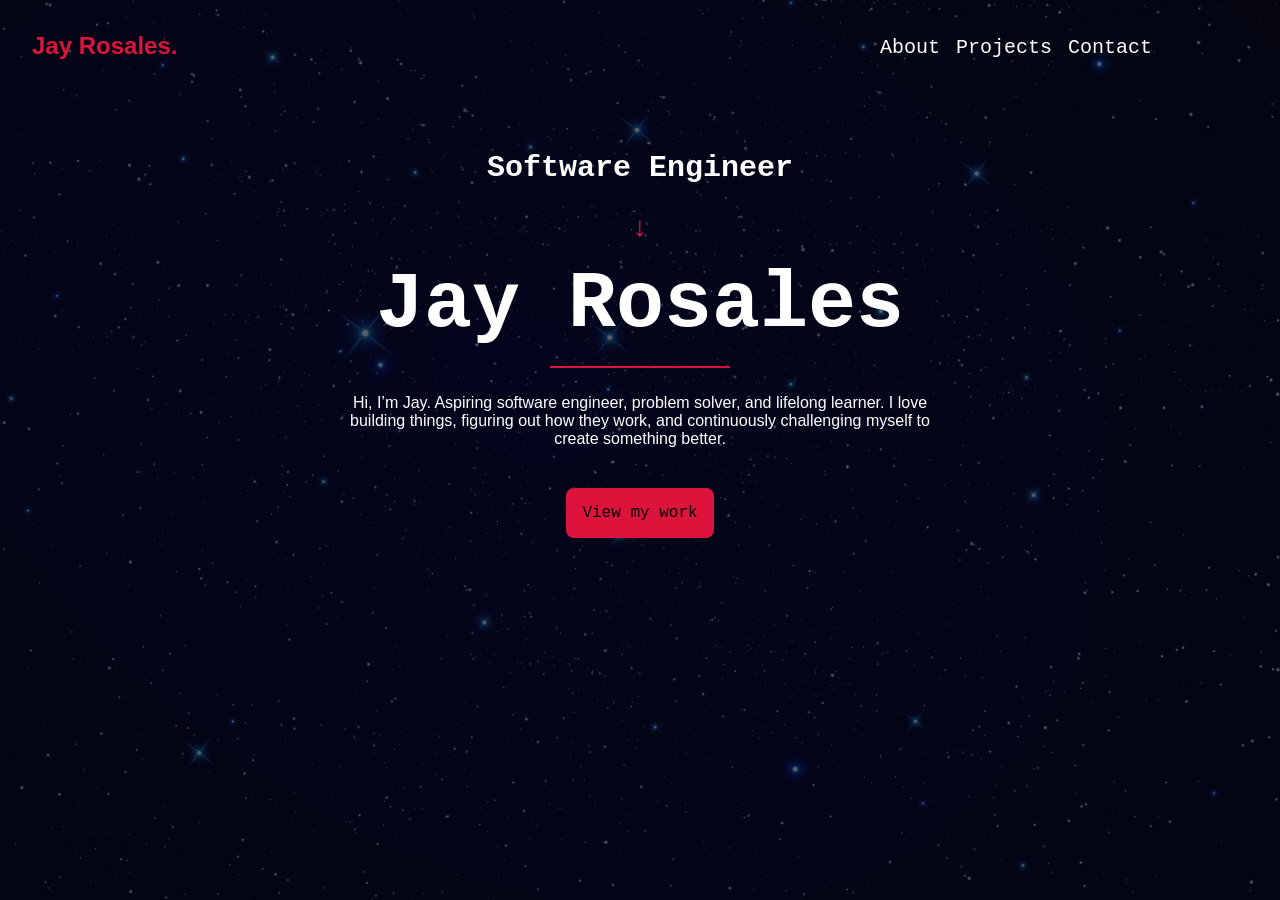
<file: index.html>
<!DOCTYPE html>
<html lang="en">
<head>
    <meta charset="UTF-8">
    <meta name="viewport" content="width=device-width, initial-scale=1.0">
    <link rel="stylesheet" href="css/style.css">
    <title>Jay Rosales</title>
</head>

<body>
<a href="index.html" class="home-icon" aria-label="Home">Jay Rosales.</a>

<div class="nav">        
    <nav class="navbar">
        <ul>
            <li><a href="about.html">About</a></li>
            <li><a href="projects.html">Projects</a></li>            
            <li><a href="contact.html">Contact</a></li>
        </ul>
    </nav>
</div>
    
<div class="main-container">
    <header>
        <h1 class="main-header">Software Engineer</h1>
        <span class="arrow" aria-hidden="true">↓</span>
        <h2 class="sub-header">Jay Rosales</h2>
        <hr class="line">
    </header>
</div>        
    <p class="intro">Hi, I’m Jay. Aspiring software engineer, problem solver, and lifelong learner. I love building things, figuring out how they work, and continuously challenging myself to create something better.</p>
    <a href="projects.html" class="button">View my work</a>  
</body>
</html>
</file>
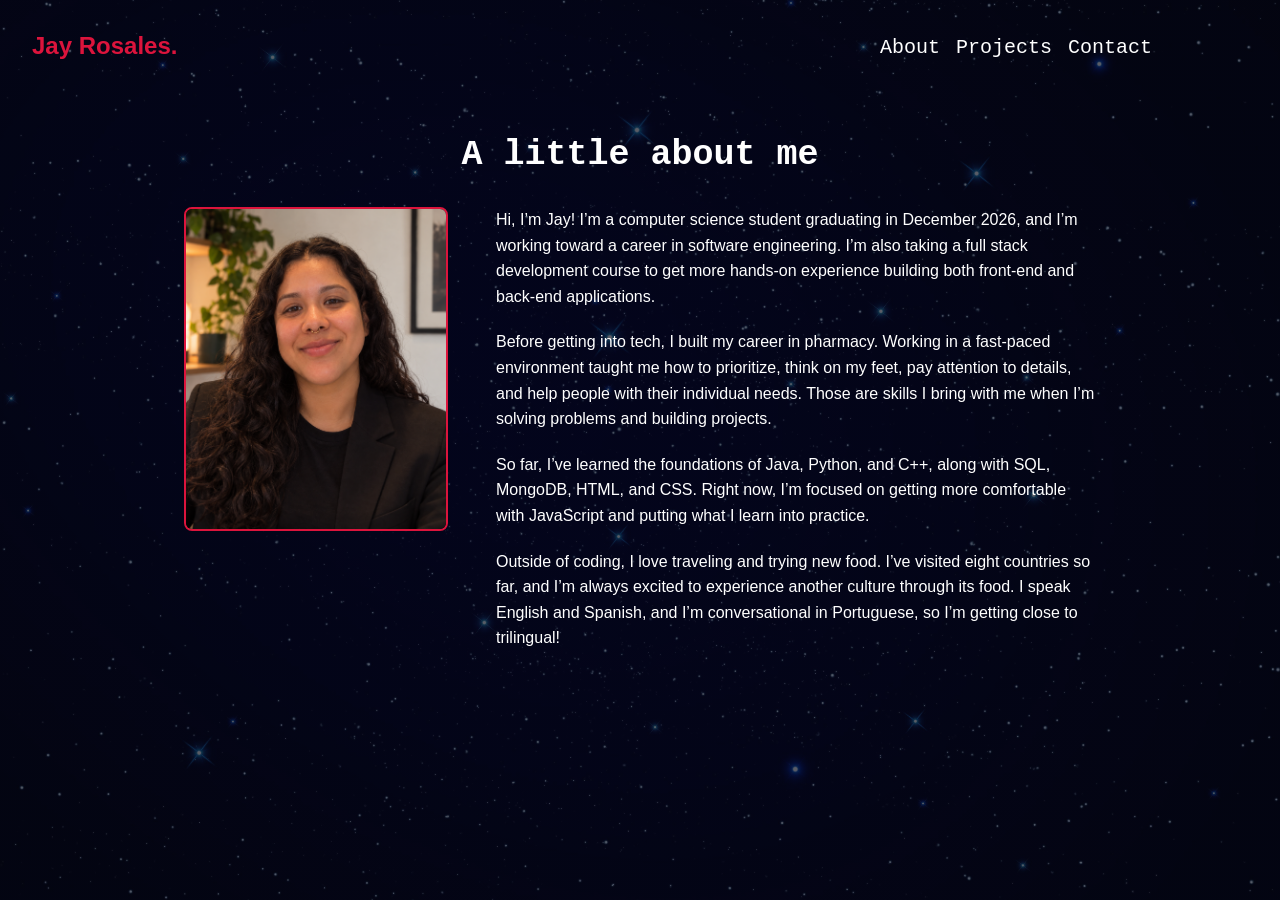
<file: about.html>
<!DOCTYPE html>
<html lang="en">
<head>
    <meta charset="UTF-8">
    <meta name="viewport" content="width=device-width, initial-scale=1.0">
    <link rel="stylesheet" href="css/style.css">
    <title>About</title>
</head>
<body>
<a href="index.html" class="home-icon" aria-label="Home">Jay Rosales.</a>

<div class="nav">
        
    <nav class="navbar">
        <ul>
            <li><a href="about.html">About</a></li>
            <li><a href="projects.html">Projects</a></li>            
            <li><a href="contact.html">Contact</a></li>
        </ul>
    </nav>
</div>

<div>
<header>
    <h2>A little about me</h2>
</header>
    <main class="about-content">
    <img class="headshot" src="images/Jay-headshot.png" alt="Jay Rosales">

    <div class="about-text">
        <p class="intro">Hi, I’m Jay! I’m a computer science student graduating in December 2026, and I’m working toward a career in software engineering. I’m also taking a full stack development course to get more hands-on experience building both front-end and back-end applications.</p>
        <p class="intro">Before getting into tech, I built my career in pharmacy. Working in a fast-paced environment taught me how to prioritize, think on my feet, pay attention to details, and help people with their individual needs. Those are skills I bring with me when I’m solving problems and building projects.</p>
        <p class="intro">So far, I’ve learned the foundations of Java, Python, and C++, along with SQL, MongoDB, HTML, and CSS. Right now, I’m focused on getting more comfortable with JavaScript and putting what I learn into practice.</p>
        <p class="intro">Outside of coding, I love traveling and trying new food. I’ve visited eight countries so far, and I’m always excited to experience another culture through its food. I speak English and Spanish, and I’m conversational in Portuguese, so I’m getting close to trilingual!</p>
    </div>
    </main>
</div>   
</body> 
</html>
</file>
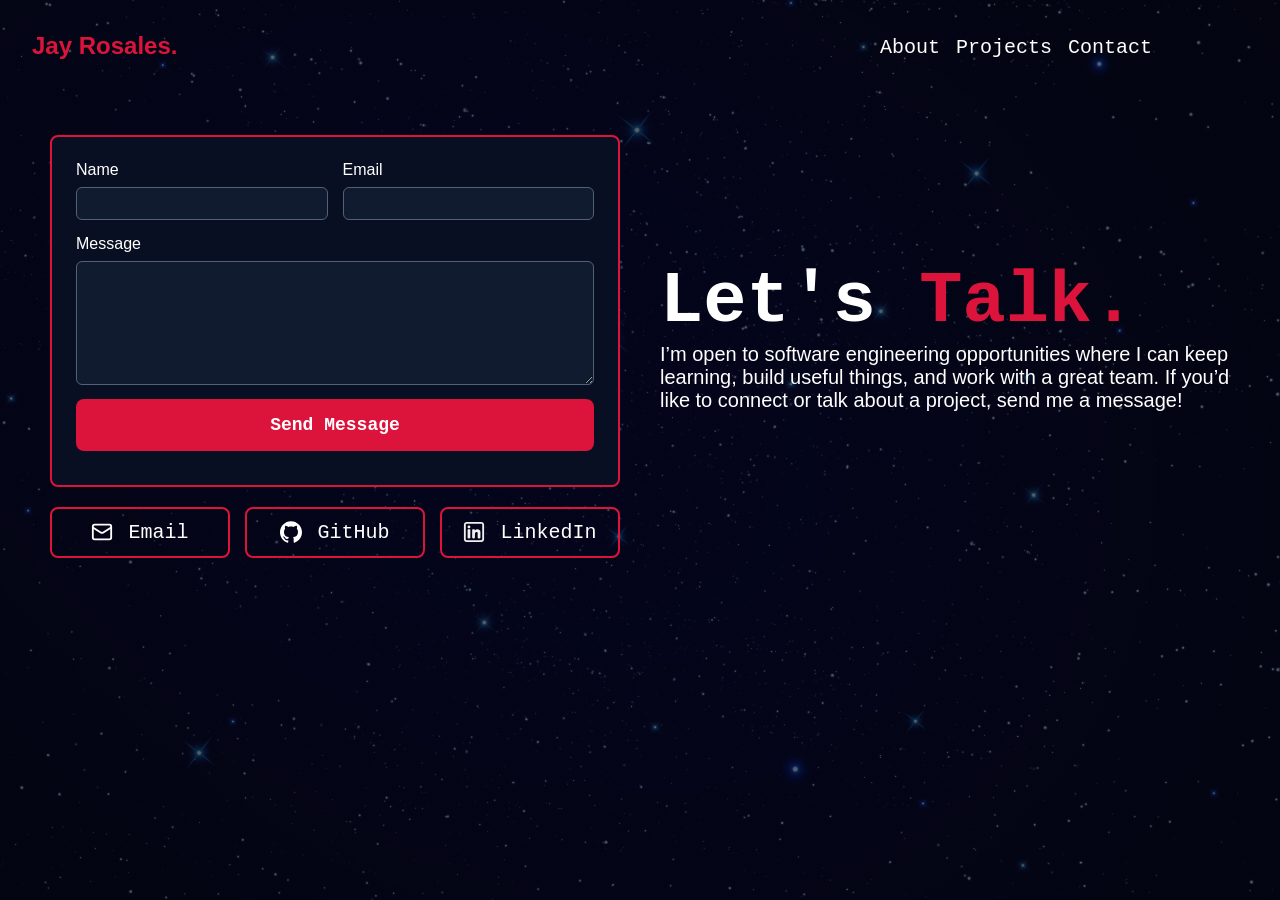
<file: contact.html>
<!DOCTYPE html>
<html lang="en">
<head>
    <meta charset="UTF-8">
    <meta name="viewport" content="width=device-width, initial-scale=1.0">
    <link rel="stylesheet" href="css/style.css">
    <title>Contact</title>
</head>
<body>
<a href="index.html" class="home-icon" aria-label="Home">Jay Rosales.</a>

<div class="nav">        
    <nav class="navbar">
        <ul>
            <li><a href="about.html">About</a></li>
            <li><a href="projects.html">Projects</a></li>            
            <li><a href="contact.html">Contact</a></li>
        </ul>
    </nav>
</div>
<div class="contact-layout">
    <div class="contact-left">
        <form class="my-form" action="https://formsubmit.co/JayTrosales@hotmail.com" method="POST">
            <div class="side-by-side">
            <div class="form-row-sm">
                <label for="name">Name</label>
                <input id="name" name="name" type="text" required>
            </div>
    
            <div class="form-row-sm">
                <label for="email">Email</label>
                    <input id="email" name="email" type="email" required>
            </div>
            </div>
            <div class="form-row-lg">
                <label for="message">Message</label>
                <textarea id="message" name="message" rows="6" required></textarea>
            </div>
            <button type="submit" class="button-type">Send Message</button>
        </form>
        <div class="contact-links">
            <nav class="nav-links" aria-label="Other ways to contact me">
                <ul>
                    <li><a href="mailto:JayTrosales@hotmail.com" target="_blank"><img src="images/mail.svg" alt="">Email</a></li>
                    <li><a href="https://github.com/JayRosa27" target="_blank"><img src="images/github.svg" alt="">GitHub</a></li>
                    <li><a href="https://www.linkedin.com/in/jtrosales/" target="_blank"><img src="images/linkedin.svg" alt="">LinkedIn</a></li>
                </ul>
            </nav>
        </div>
    </div>
    <div class="contact-right">
        <div class="contact-header">
            <h1>Let's <span>Talk.</span></h1>
            <p class="contact-text">I’m open to software engineering opportunities where I can keep learning, build useful things, and work with a great team. If you’d like to connect or talk about a project, send me a message!</p>

        </div>
    </div>
</div>
</body>
</html>
</file>
<file: css/style.css>
* {
    margin: 0;
    padding: 0;
    border: 0;
}

body {
    background-color: transparent;
    color: white;
    background-image: linear-gradient(rgba(5, 7, 22, 0.65), rgba(5, 7, 22, 0.65)),
    url("../images/stars.jpg");

    background-size: cover;
    background-position: center;
    background-repeat: no-repeat;
    min-height: 100vh;
    font-family: Arial, Helvetica, sans-serif;
    display: flex;
    flex-direction: column;
    align-items: center;
}

.nav {
    display: flex;
    width: 80%;
    padding: 1rem;
}

.navbar a {
    color: white;
    text-decoration: none;
    font-family: 'Courier New', monospace;
}

.main-container {
    color: white;
    display: flex;
    flex-direction: column; 
    border-radius: 8px;
    padding: 1rem;
    top: 1rem;
    width: 80%;
}


.home-icon {
    display: inline-block;
    color: crimson;
    position: absolute;
    top: 2rem;
    left: 2rem;
    font-size: 24px;
    font-weight: 900;
    text-decoration: none;
    transition: transform 0.3s ease, color 0.3s ease;
}

.home-icon:hover {
    color: white;
    transform: rotate(-10deg) scale(1.2);
}

.navbar {
    margin-top: 20px;
    margin-left: auto;
    margin-bottom: 40px;
    font-family: 'Courier New', monospace;
}

.navbar ul {
    font-family: 'Courier New', monospace;
    font-size: 20px;
    display: flex;
    flex-direction: row;
    flex-wrap: nowrap;
    justify-content: space-between;
    align-items: center;
    gap: 1rem;
}


li {
    list-style: none;
}

li a {
    color: black;
}

header {
    display: flex;
    flex-direction: column;
    justify-content: center;
    align-items: center;
    gap: 1rem;
    margin-top: 20px;
}

.main-header {
    font-family: 'Courier New', monospace;
    font-weight: 800;
    font-size: 30px;
    margin-bottom: 10px;
}

.arrow {
    font-size: 28px;
    color: crimson;
}

.sub-header {
    font-size: 80px;
}

.line {
    width: 180px;
    height: 2px;
    background-color: crimson;
    border: 0;
}

.intro {
    width: 80%;
    margin-top: 10px;
    margin-bottom: 30px;
    max-width: 600px;
    text-align: center;
}

.button {
    font-family: 'Courier New', monospace;
    background-color: crimson;
    color: black;
    align-self: center;
    border-radius: 8px;
    padding: 1rem;
    top: 1rem;
    margin-top: 10px;
    margin-bottom: 10px;
    text-decoration: none;
}

h2 {
    font-family: 'Courier New', monospace;
    font-size: 35px;
}


.about-content {
    display: flex;
    align-items: flex-start;
    justify-content: center;
    gap: 3rem;
    max-width: 1000px;
    margin: 2rem auto;
}

.headshot {
    width: 260px;
    height: 320px;
    object-fit: cover;
    border: 2px solid crimson;
    border-radius: 8px;
    flex-shrink: 0;
}

.about-text {
    max-width: 600px;
}

.about-text .intro {
    width: 100%;
    max-width: none;
    text-align: left;
    line-height: 1.6;
    margin: 0 0 1.25rem;
}

.contact-layout {
    display: grid;
    grid-template-columns: 1fr 1fr; /* equal halves */
    padding: 0 50px;
    gap: 40px;
}

.contact-left {
    display: flex;
    flex-direction: column;
    justify-content: flex-start;
    align-items: center;    
    column-gap: 10px;
    min-width: 0;

}

.my-form {
    box-sizing: border-box;
    width: 100%;
    margin-top: 20px;
    padding: 24px;
    border: 2px solid crimson;
    border-radius: 8px;
    color: white;
    background-color: #090f22;
}

.side-by-side {
    display: flex;
    gap: 15px;
}

.form-row-sm {
    flex: 1;
    min-width: 0;
}

.form-row-lg {
    width: 100%;
}

.form-row-sm input,
.form-row-lg input {
    box-sizing: border-box;
    width: 100%;
    margin-bottom: 15px;
    padding: 8px;
}

.my-form textarea {
    box-sizing: border-box;
    width: 100%;
    min-height: 120px;
    padding: 1rem;
    resize: vertical;
    
}

.my-form input, .my-form textarea {
    background-color: #111b30;
    color: white;
    border: 1px solid #52617a;
    border-radius: 6px;
}

.my-form .button-type {
    width: 100%;
    margin: 10px 0;
    padding: 1rem;
    border-radius: 8px;
    background-color: crimson;
    color: white;
    font-family: 'Courier New', monospace;
    font-size: 18px;
    font-weight: 700;
    cursor: pointer;
}

.my-form input:focus,
.my-form textarea:focus {
    outline: 2px solid crimson;
    outline-offset: 2px;

}

.my-form label {
    display: block;
    margin-bottom: 8px;
}


.contact-links {
    width: 100%;
}

.nav-links ul {
    display: flex;
    flex-direction: row;
    gap: 15px;
    margin-top: 20px;
    padding: 0;
    list-style: none;
}

.nav-links li {
    flex: 1;
}

.nav-links a {
    display: flex;
    align-items: flex-start;
    justify-content: center;
    gap: 15px; /* space between icon and text */
    padding: 12px;
    border: 2px solid crimson;
    border-radius: 8px;

    color: white;
    text-decoration: none;
    font-family: 'Courier New', monospace;
    font-size: 20px;
}

.nav-links img {
    width: 22px;
    height: 22px;
    filter: invert(1);
    
}

.nav-links a:hover,
.nav-links a:focus-visible {
    background-color: crimson;
    color: black;
}


.contact-right {
    display: flex;
    align-items: center;
    justify-content: center;

}

.contact-header h1 {
    font-family: 'Courier New', monospace;
    font-size: 72px;
    text-align: left;
    width: 100%;
}

.contact-header h1 span {
    color: crimson;
}

.contact-text {
    width: 100%;
    text-align: left;
    font-family: Arial, Helvetica, sans-serif;
    font-size: 20px;
}





/* Mobile */
@media (max-width: 600px) {
    .home-icon {
        position: static;
    }

    body {
        flex-direction: column;
        align-items: center;
    }


    .main-header, .sub-header {
        text-align: center;
        width: 100%;
    }

    .about-content {
        flex-direction: column;
        align-items: center;
        gap: 1.5rem;
        margin-left: 20px;
        margin-right: 20px;
    }

    .headshot {
        width: min(260px, 100%);
        height: auto;
    }

    .contact-layout {
        grid-template-columns: 1fr;
    }

    .contact-left,
    .contact-text,
    .my-form {
        width: 100%;
    }

    .side-by-side,
    .nav-links ul {
        flex-direction: column;
    }

    .side-by-side {
        gap: 0;
    }

    .contact-right {
        order: -1;
    }
}
</file>
